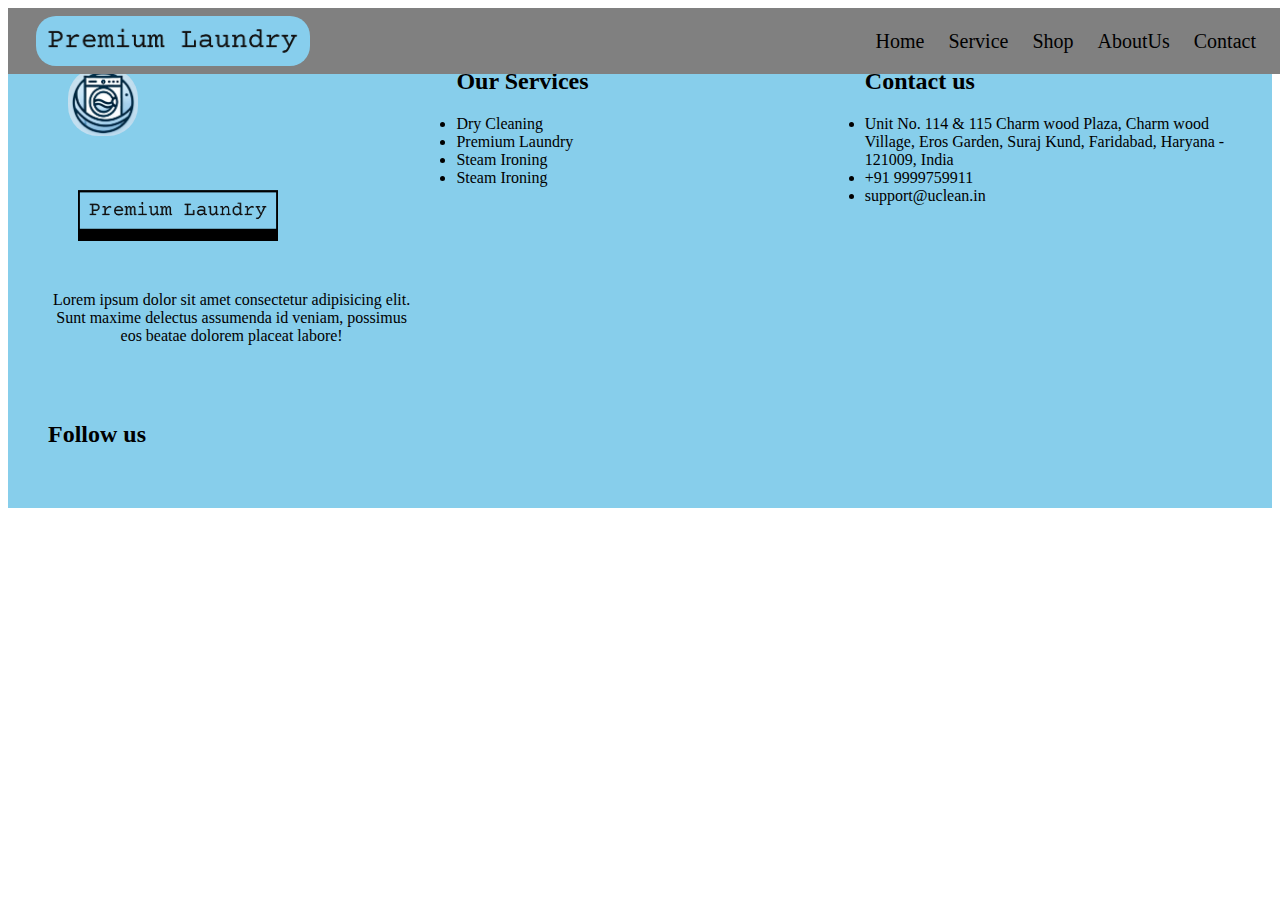
<file: html/About.html>
<!DOCTYPE html>
<html lang="en">
<head>
    <meta charset="UTF-8">
    <meta name="viewport" content="width=device-width, initial-scale=1.0">
    <title>Services</title>
    <link rel="stylesheet" href="/css/About.css">
</head>
<body>
    <header id="heronav">
        <nav id="navigation">
             <nav id="nav1">
         <img src="/images/namelogo1.png" alt="" style="height: 50px; margin: 8px; border-radius: 20px; float: left;" >
             </nav>
             <nav id="nav2" style="float:right; display: flex;flex-direction: row;">
               <a id="Home" class="nav" href="#"></a>

         <a id="Home" class="nav" href="#"></a>
         <a id="Home" class="nav" href="#"></a>
         <a id="Home" class="nav" href="#"></a>
         
              <a id="Home" class="nav" href="home.html">Home</a>
              <a id="Feature" class="nav" href="service.html">Service</a>
              <a id="Shop" class="nav" href="#">Shop</a>
              <a id="AboutUs" class="nav" href="About.html">AboutUs</a>
              <a id="Contact" class="nav" href="login.html">Contact</a>
              </nav>
        </nav>
</header>
<main>
    <div id=""></div>
</main>
<footer>
    
    <div id="Services">
      
      <div id="slot1" class="slot">
        <div id="logocontainer">
        <img id="logosmall" src="/images/logo small.jpg" alt="" height="70px" width="70px"
        style="margin: 20px; border-radius: 30px;">
        <img id="name" src="/images/namelogo.png" alt="" height="50px" width="200px"
        style="margin: 30px;">
      </div>
      <p style="text-align: center;">Lorem ipsum dolor sit amet consectetur adipisicing elit. Sunt maxime delectus assumenda id veniam, possimus eos beatae dolorem placeat labore!</p>
      </div>

      
      <div id="slot2" class="slot">
        <h2>Our Services</h2>
        <li>Dry Cleaning</li>
        <li>Premium Laundry
        <li>Steam Ironing</li>
        <li>Steam Ironing</li>
      </div>
      <div id="slot2" class="slot">
        <h2>Contact us</h2>
        <li>Unit No. 114 & 115 Charm wood Plaza, Charm wood Village, Eros Garden, Suraj Kund, Faridabad, Haryana - 121009, India</li>

          <li>+91 9999759911</li>
          <li>support@uclean.in</li>
      </div>
      <div id="slot4" class="slot">
        <h2>Follow us</h2>
        
      </div>
      
    </div>

  </div>

  <div id="link"></div>
  </footer>
</body>
</html>
</file>
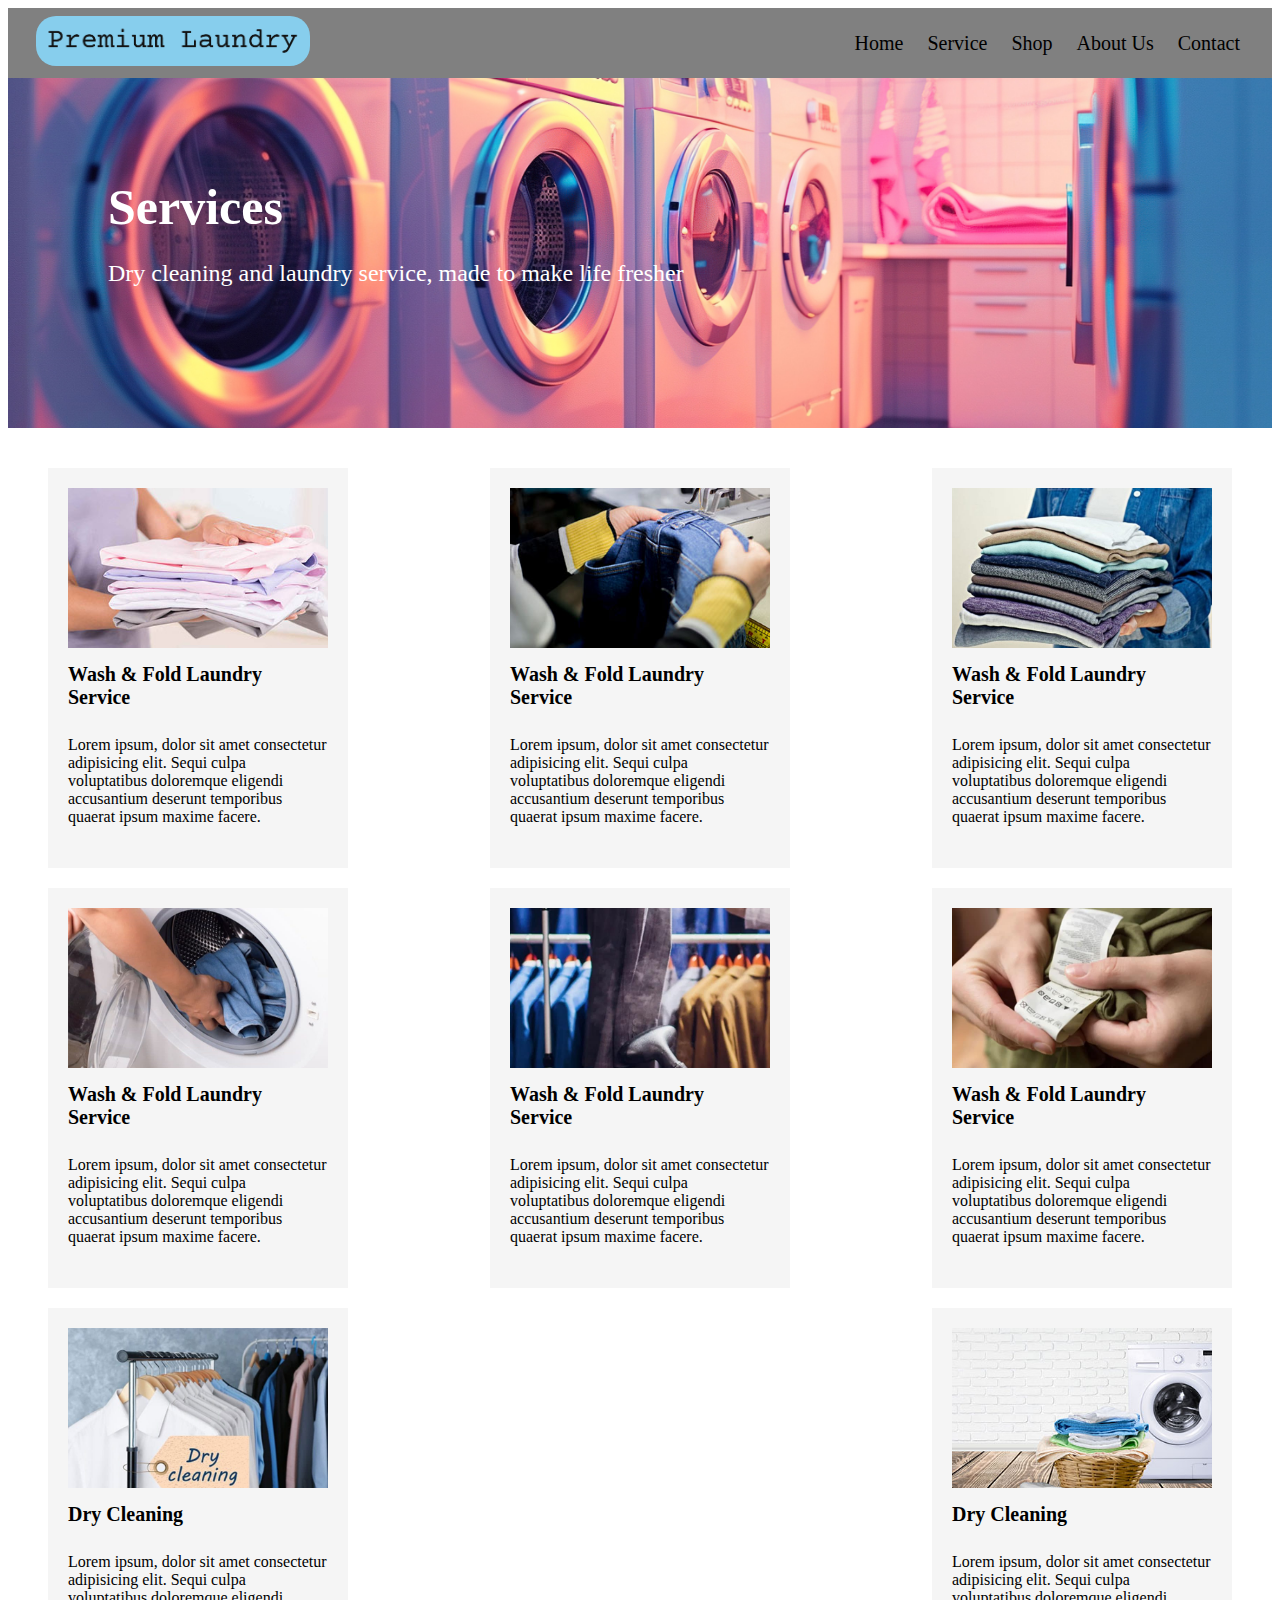
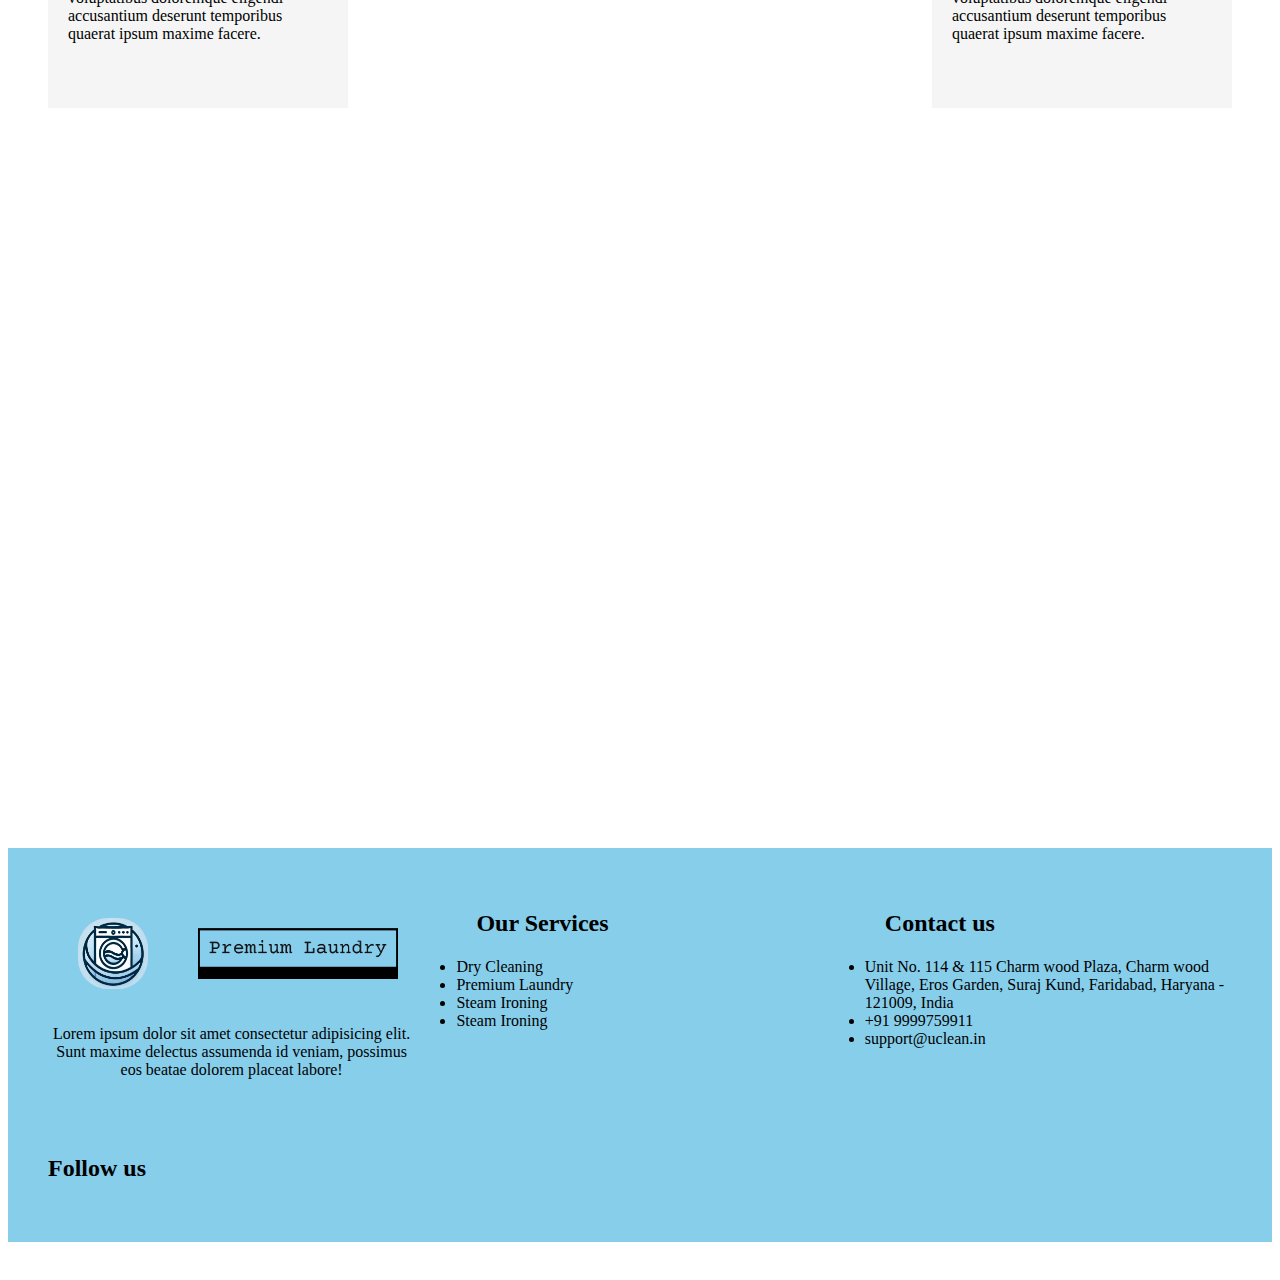
<file: html/service.html>
<!DOCTYPE html>
<html lang="en">
<head>
    <meta charset="UTF-8">
    <meta name="viewport" content="width=device-width, initial-scale=1.0">
    <title>Services</title>
    <link rel="stylesheet" href="/css/service.css">
</head>
<body>
    <header id="heronav"></header>
        <nav id="navigation">
            <div id="nav1">
                <img src="/images/namelogo1.png" alt="Logo" class="logo">
            </div>
            <div id="nav2">
                <a id="Home" class="nav" href="/html/home.html">Home</a>
                <a id="Feature" class="nav" href="/html/service.html">Service</a>
                <a id="Shop" class="nav" href="#">Shop</a>
                <a id="AboutUs" class="nav" href="/html/About.html">About Us</a>
                <a id="Contact" class="nav" href="/html/login.html">Contact</a>
            </div>
        </nav>
    </header>
<main>
    <div id="scontainer">
        <div id="head">
            <h1 style="margin: 0px; padding: 100px; padding-bottom: 0; font-family: 'Times New Roman', Times, serif;font-size: 50px; color: white;">Services</h1>
            <p style="padding: 100px; padding-top: 0; font-size: x-large; color: white;">Dry cleaning and laundry service, made to make life fresher</p>
        </div>
    </div>   
        <div id="scontainer1">
          <div id="scontainer2">
            <div class="smin">
                <div class="one">
                    <div class="two">
                        <h4 style="font-size: 20px;">Wash & Fold Laundry Service</h4> 
                        <span>
                            <p>Lorem ipsum, dolor sit amet consectetur adipisicing elit. Sequi culpa voluptatibus doloremque eligendi accusantium deserunt temporibus quaerat ipsum maxime facere.</p>
                        </span>
                    </div>
                </div>
            </div>
            <div class="smin">
                <div class="one1">
                <div class="two1">
                    <h4 style="font-size: 20px;">Wash & Fold Laundry Service</h4> 
                        <span>
                            <p>Lorem ipsum, dolor sit amet consectetur adipisicing elit. Sequi culpa voluptatibus doloremque eligendi accusantium deserunt temporibus quaerat ipsum maxime facere.</p>
                        </span>
                </div>
                </div>
            </div>
            <div class="smin">
                <div class="one2">
                    <div class="two2">
                        <h4 style="font-size: 20px;">Wash & Fold Laundry Service</h4> 
                        <span>
                            <p>Lorem ipsum, dolor sit amet consectetur adipisicing elit. Sequi culpa voluptatibus doloremque eligendi accusantium deserunt temporibus quaerat ipsum maxime facere.</p>
                        </span>
                    </div>
                </div>
            </div>
            <div class="smin">
                <div class="one3">
                    <div class="two3">
                        <h4 style="font-size: 20px;">Wash & Fold Laundry Service</h4> 
                        <span>
                            <p>Lorem ipsum, dolor sit amet consectetur adipisicing elit. Sequi culpa voluptatibus doloremque eligendi accusantium deserunt temporibus quaerat ipsum maxime facere.</p>
                        </span>
                    </div>
                </div>
            </div>
            <div class="smin">
                <div class="one4">
                    <div class="two4">
                        <h4 style="font-size: 20px;">Wash & Fold Laundry Service</h4> 
                        <span>
                            <p>Lorem ipsum, dolor sit amet consectetur adipisicing elit. Sequi culpa voluptatibus doloremque eligendi accusantium deserunt temporibus quaerat ipsum maxime facere.</p>
                        </span>
                    </div>
                </div>
            </div>
            <div class="smin">
                <div class="one5">
                    <div class="two5">
                        <h4 style="font-size: 20px;">Wash & Fold Laundry Service</h4> 
                        <span>
                            <p>Lorem ipsum, dolor sit amet consectetur adipisicing elit. Sequi culpa voluptatibus doloremque eligendi accusantium deserunt temporibus quaerat ipsum maxime facere.</p>
                        </span>
                    </div>
                </div>
            </div>
            <div class="smin">
                <div class="one6">
                    <div class="two6">
                        <h4 style="font-size: 20px;">Dry Cleaning</h4> 
                        <span>
                            <p>Lorem ipsum, dolor sit amet consectetur adipisicing elit. Sequi culpa voluptatibus doloremque eligendi accusantium deserunt temporibus quaerat ipsum maxime facere.</p>
                        </span>
                    </div>
                </div>
            </div>
            <div class="smin">
                <div class="one7">
                    <div class="two7">
                        <h4 style="font-size: 20px;">Dry Cleaning</h4> 
                        <span>
                            <p>Lorem ipsum, dolor sit amet consectetur adipisicing elit. Sequi culpa voluptatibus doloremque eligendi accusantium deserunt temporibus quaerat ipsum maxime facere.</p>
                        </span>
                    </div>
                </div>
            </div>
          </div>
       </div>
</main>
<footer>
    
    <div id="Services">
      
      <div id="slot1" class="slot">
        <div id="logocontainer">
        <img id="logosmall" src="/images/logo small.jpg" alt="" height="70px" width="70px"
        style="margin: 20px; border-radius: 30px;">
        <img id="name" src="/images/namelogo.png" alt="" height="50px" width="200px"
        style="margin: 30px;">
      </div>
      <p style="text-align: center;">Lorem ipsum dolor sit amet consectetur adipisicing elit. Sunt maxime delectus assumenda id veniam, possimus eos beatae dolorem placeat labore!</p>
      </div>

      
      <div id="slot2" class="slot">
        <h2>Our Services</h2>
        <li>Dry Cleaning</li>
        <li>Premium Laundry
        <li>Steam Ironing</li>
        <li>Steam Ironing</li>
      </div>
      <div id="slot2" class="slot">
        <h2>Contact us</h2>
        <li>Unit No. 114 & 115 Charm wood Plaza, Charm wood Village, Eros Garden, Suraj Kund, Faridabad, Haryana - 121009, India</li>

          <li>+91 9999759911</li>
          <li>support@uclean.in</li>
      </div>
      <div id="slot4" class="slot">
        <h2>Follow us</h2>
        
      </div>
      
    </div>

  </div>

  <div id="link"></div>
  </footer>
</body>
</html>
</file>
<file: css/About.css>
#heronav {
    position: fixed;
    width: 100%;
    background-color: gray;
}

#navigation {
    display: flex;
    justify-content: space-between;
    align-items: center;
    padding: 0 20px;
    background-color: gray;
}

.logo {
    height: 50px;
    margin: 8px;
    border-radius: 20px;
}

#nav2 {
    display: flex;
}

.nav {
    font-size: 20px;
    color: #000;
    text-decoration: none;
    margin: 5px;
    padding: 7px;
    background-color: gray;
}

.nav:hover {
    color: skyblue;
    transition: 0.1s ease;
}
#Services {
    background-color: skyblue;
    display: flex;
    flex-wrap: wrap;
    justify-content: space-between;
    padding: 20px;
}

.slot {
    margin: 20px;
    width: 30%;
}

#logocontainer img {
    max-width: 100%;
    height: auto;
}

#link {
    height: 30px;
    background-color: #fff;
}
@media screen and (max-width: 768px) {
    #scontainer2 {
        flex-direction: column;
        align-items: center;
    }

    .smin {
        width: 90%;
    }

    #nav2 {
        flex-direction: column;
    }

    .nav {
        width: 100%;
        text-align: center;
    }

    #Services {
        flex-direction: column;
    }

    .slot {
        width: 100%;
    }
}
@media screen and (max-width: 480px) {
    #navigation {
        flex-direction: column;
    }

    .logo {
        height: 40px;
    }

    .nav {
        font-size: 16px;
        padding: 5px;
    }

    #scontainer {
        height: 200px;
    }

    .smin {
        width: 100%;
        margin: 10px 0;
    }

    #Services {
        flex-direction: column;
    }

    .slot {
        width: 100%;
        margin-bottom: 20px;
    }
}
</file>
<file: css/service.css>
#heronav {
    position: fixed;
    width: 100%;
    background-color: gray;
}

#navigation {
    display: flex;
    justify-content: space-between;
    align-items: center;
    padding: 0 20px;
    background-color: gray;
}

.logo {
    height: 50px;
    margin: 8px;
    border-radius: 20px;
}

#nav2 {
    display: flex;
}

.nav {
    font-size: 20px;
    color: #000;
    text-decoration: none;
    margin: 5px;
    padding: 7px;
    background-color: gray;
}

.nav:hover {
    color: skyblue;
    transition: 0.1s ease;
}

#Services {
    background-color: skyblue;
    display: flex;
    flex-wrap: wrap;
    justify-content: space-between;
    padding: 20px;
}

.slot {
    margin: 20px;
    width: 30%;
}

#logocontainer img {
    max-width: 100%;
    height: auto;
}

#link {
    height: 30px;
    background-color: #fff;
}
@media screen and (max-width: 768px) {
    #scontainer2 {
        flex-direction: column;
        align-items: center;
    }

    .smin {
        width: 90%;
    }

    #nav2 {
        flex-direction: column;
    }

    .nav {
        width: 100%;
        text-align: center;
    }

    #Services {
        flex-direction: column;
    }

    .slot {
        width: 100%;
    }
}
@media screen and (max-width: 480px) {
    #navigation {
        flex-direction: column;
    }

    .logo {
        height: 40px;
    }

    .nav {
        font-size: 16px;
        padding: 5px;
    }

    #scontainer {
        height: 200px;
    }

    .smin {
        width: 100%;
        margin: 10px 0;
    }

    #Services {
        flex-direction: column;
    }

    .slot {
        width: 100%;
        margin-bottom: 20px;
    }
}
#logocontainer {
    margin: 10px;
    background-color: skyblue;
    border-radius: 40px;
    display: flex;
    flex-direction: row;
}

#slot2 h2 {
    text-size-adjust: large;
    margin: 20px;
    text-align: left;
    line-height: 30px;
}

#scontainer {
    height: 350px;
    width: auto;
    background-color: skyblue;
    background-image: url(/images/—Pngtree—washing\ machines\ view_15576270.png);
    background-position: center;
    background-size: cover;
}

#scontainer1 {
    height: 2000px;
    width: 100%;
}

#scontainer2 {
    margin: 20px;
    padding: 10px;
    height: 1000px;
    width: auto;
    background-color: white;
    display: flex;
    flex-direction: row;
    justify-content: space-between;
    flex-wrap: wrap;
}

.smin {
    margin: 10px;
    height: 400px;
    width: 300px;
    background-color: whitesmoke;
    display: flex;
    flex-direction: column;
}

.one, .one1, .one2, .one3, .one4, .one5, .one6, .one7 {
    margin: 20px;
    height: 40%;
    width: auto;
    background-size: cover;
}
.one{
    background-image: url(/images/service-1.jpg);
}
.one1{
    background-image: url(/images/service-2.jpg);
}
.one2{
    background-image: url(/images/services3-1-750x507.jpg);
}
.one3{
    background-image: url(/images/services4-750x507.jpg);
}
.one4{
    background-image: url(/images/services5.jpg);
}
.one5{
    background-image: url(/images/services6.jpg);
}
.one6{
    background-image: url(/images/services1-1-750x507.jpg);
}
.one7{
    background-image: url(/images/service-7.jpg);
}

.two, .two1, .two2, .two3, .two4, .two5, .two6, .two7 {
    margin-top: 175px;
    height: 125%;
    width: auto;
}
</file>
